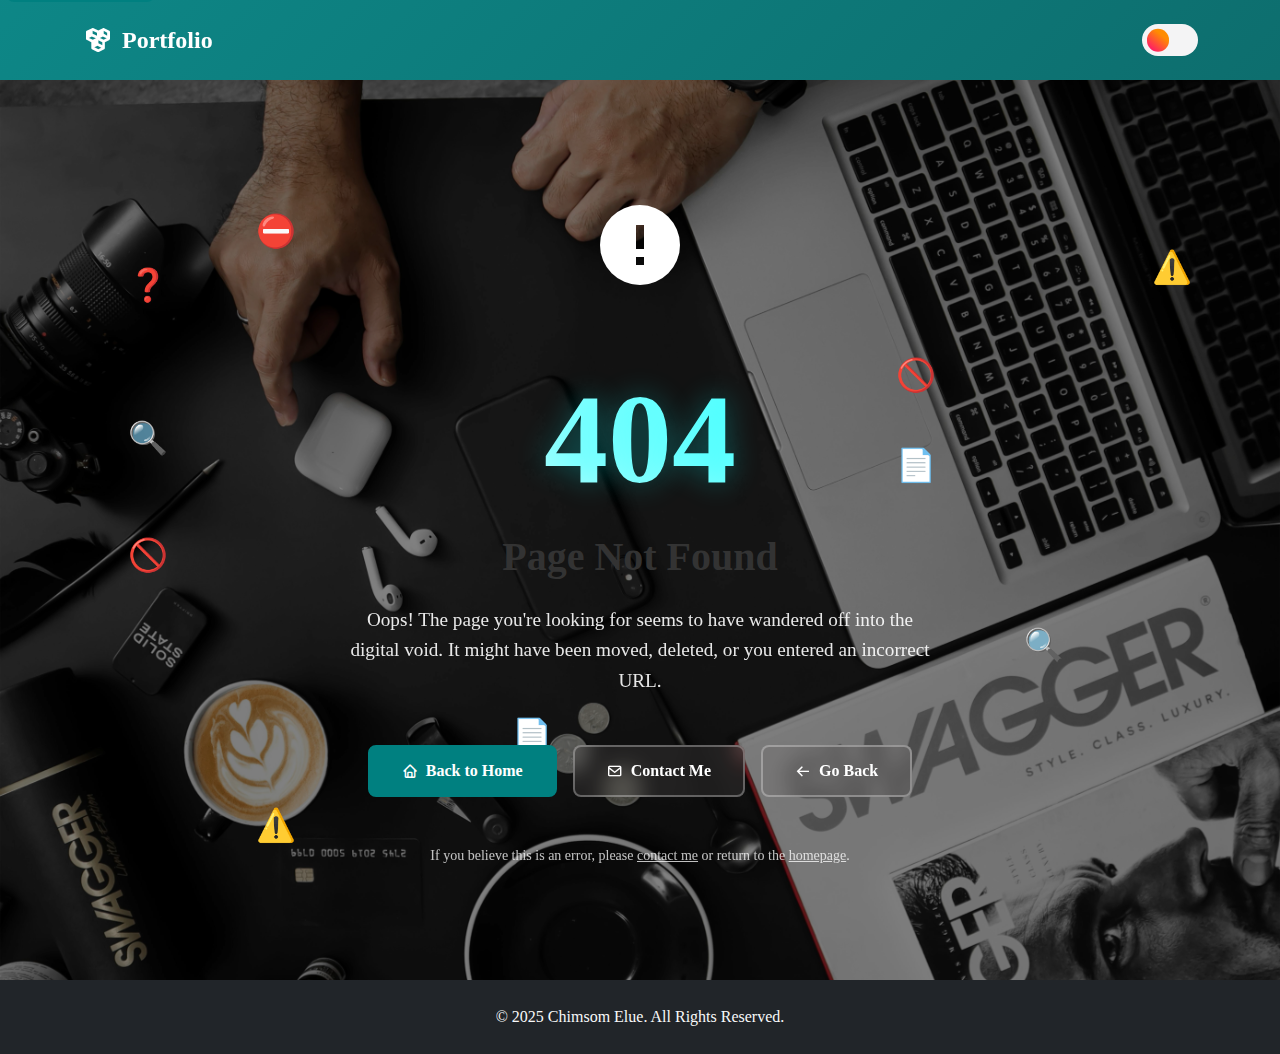
<file: 404page.html>
<!DOCTYPE html>
<html lang="en">

<head>
  <meta charset="UTF-8">
  <meta name="viewport" content="width=device-width, initial-scale=1.0">
  <meta name="description" content="Page Not Found - Chimsom Elue Portfolio">
  <title>404 - Page Not Found | Chimsom Elue</title>
  <link rel="stylesheet" href="css/bootstrap.css">
  <link href='https://unpkg.com/boxicons@2.1.4/css/boxicons.min.css' rel='stylesheet'>
  <link rel="stylesheet" href="css/styles.css">
  <link rel="icon" type="image/x-icon" href="assets/images/favicon.ico">

  <style>
    .error-section {
      min-height: 100vh;
      display: flex;
      align-items: center;
      background: linear-gradient(135deg, var(--primary-color), #004d4d);
      position: relative;
      overflow: hidden;
    }

    .error-section::before {
      content: '';
      position: absolute;
      top: 0;
      left: 0;
      right: 0;
      bottom: 0;
      background: url('assets/images/pic2.jpg') no-repeat center center;
      background-size: cover;
      filter: brightness(50%);
    }

    .error-content {
      position: relative;
      z-index: 2;
      text-align: center;
      color: white;
    }

    .error-code {
      font-size: 8rem;
      font-weight: 800;
      margin-bottom: 1rem;
      background: linear-gradient(45deg, #ffffff, #00ffff);
      -webkit-background-clip: text;
      -webkit-text-fill-color: transparent;
      background-clip: text;
      text-shadow: 0 0 30px rgba(0, 255, 255, 0.3);
    }

    .error-title {
      font-size: 2.5rem;
      margin-bottom: 1.5rem;
      font-weight: 600;
    }

    .error-description {
      font-size: 1.2rem;
      margin-bottom: 3rem;
      opacity: 0.9;
      max-width: 600px;
      margin-left: auto;
      margin-right: auto;
    }

    .error-animation {
      font-size: 6rem;
      margin-bottom: 2rem;
      animation: float 3s ease-in-out infinite;
    }

    @keyframes float {

      0%,
      100% {
        transform: translateY(0px);
      }

      50% {
        transform: translateY(-20px);
      }
    }

    .error-actions {
      display: flex;
      gap: 1rem;
      justify-content: center;
      flex-wrap: wrap;
    }

    .btn-home {
      background: rgba(112, 103, 103, 0.2);
      backdrop-filter: blur(10px);
      border: 2px solid rgba(255, 255, 255, 0.3);
      color: white;
    }

    .btn-home:hover {
      background: rgba(255, 255, 255, 0.3);
      border-color: rgba(255, 255, 255, 0.5);
      transform: translateY(-2px);
    }

    .floating-elements {
      position: absolute;
      width: 100%;
      height: 100%;
      top: 0;
      left: 0;
      pointer-events: none;
    }

    .floating-element {
      position: absolute;
      font-size: 2rem;
      opacity: 1;
      animation: floatRandom 10s infinite linear;
    }

    @keyframes floatRandom {
      0% {
        transform: translate(0, 0) rotate(0deg);
      }

      25% {
        transform: translate(100px, 50px) rotate(90deg);
      }

      50% {
        transform: translate(50px, 100px) rotate(180deg);
      }

      75% {
        transform: translate(-50px, 50px) rotate(270deg);
      }

      100% {
        transform: translate(0, 0) rotate(360deg);
      }
    }

    .floating-element:nth-child(1) {
      top: 20%;
      left: 10%;
      animation-duration: 15s;
    }

    .floating-element:nth-child(2) {
      top: 60%;
      left: 80%;
      animation-duration: 12s;
      animation-delay: -2s;
    }

    .floating-element:nth-child(3) {
      top: 80%;
      left: 20%;
      animation-duration: 18s;
      animation-delay: -5s;
    }

    .floating-element:nth-child(4) {
      top: 30%;
      left: 70%;
      animation-duration: 14s;
      animation-delay: -7s;
    }

    .floating-element:nth-child(5) {
      top: 70%;
      left: 40%;
      animation-duration: 16s;
      animation-delay: -3s;
    }

    .floating-element:nth-child(6) {
      top: 14%;
      left: 20%;
      animation-duration: 15s;
    }

    .floating-element:nth-child(7) {
      top: 37%;
      left: 10%;
      animation-duration: 12s;
      animation-delay: -2s;
    }

    .floating-element:nth-child(8) {
      top: 18%;
      left: 90%;
      animation-duration: 18s;
      animation-delay: -5s;
    }

    .floating-element:nth-child(9) {
      top: 50%;
      left: 10%;
      animation-duration: 14s;
      animation-delay: -7s;
    }

    .floating-element:nth-child(10) {
      top: 40%;
      left: 70%;
      animation-duration: 16s;
      animation-delay: -3s;
    }

    @media (max-width: 768px) {
      .error-code {
        font-size: 6rem;
      }

      .error-title {
        font-size: 2rem;
      }

      .error-description {
        font-size: 1.1rem;
        padding: 0 1rem;
      }

      .error-animation {
        font-size: 4rem;
      }

      .error-actions {
        flex-direction: column;
        align-items: center;
      }

      .btn {
        width: 200px;
      }
    }

    @media (max-width: 576px) {
      .error-code {
        font-size: 4rem;
      }

      .error-title {
        font-size: 1.5rem;
      }

      .error-description {
        font-size: 1rem;
      }

      .error-animation {
        font-size: 3rem;
      }
    }
  </style>
</head>

<body class="light-mode">
  <a href="#main-content" class="skip-link">Skip to main content</a>

  <header>
    <nav class="navbar navbar-expand-lg navbar-dark custom-navbar">
      <div class="container">
        <a class="navbar-brand d-flex align-items-center" href="index.html">
          <i class='bx bxs-component bx-flip-vertical bx-spin brand-icon' aria-hidden="true"></i>
          <span class="brand-text ms-2">Portfolio</span>
        </a>

        <div class="theme-toggle ms-auto">
          <label class="switch" for="themeToggle" aria-label="Toggle dark mode">
            <input type="checkbox" id="themeToggle">
            <span class="slider"></span>
          </label>
        </div>
      </div>
    </nav>
  </header>

  <main id="main-content">
    <section class="error-section">
      <div class="floating-elements">
        <div class="floating-element">❓</div>
        <div class="floating-element">🔍</div>
        <div class="floating-element">⚠️</div>
        <div class="floating-element">🚫</div>
        <div class="floating-element">📄</div>
        <div class="floating-element">⛔</div>
        <div class="floating-element">🔍</div>
        <div class="floating-element">⚠️</div>
        <div class="floating-element">🚫</div>
        <div class="floating-element">📄</div>
      </div>

      <div class="container">
        <div class="row justify-content-center">
          <div class="col-lg-8">
            <div class="error-content">
              <div class="error-animation">
                <i class='bx bxs-error-circle'></i>
              </div>
              <h1 class="error-code">404</h1>

              <h2 class="error-title">Page Not Found</h2>

              <p class="error-description">
                Oops! The page you're looking for seems to have wandered off into the digital void.
                It might have been moved, deleted, or you entered an incorrect URL.
              </p>
              <div class="error-actions">
                <a href="index.html" class="btn btn-primary">
                  <i class='bx bx-home me-2'></i>Back to Home
                </a>
                <a href="index.html#contact" class="btn btn-home">
                  <i class='bx bx-envelope me-2'></i>Contact Me
                </a>
                <button onclick="history.back()" class="btn btn-home">
                  <i class='bx bx-arrow-back me-2'></i>Go Back
                </button>
              </div>

              <div class="mt-5">
                <p class="small opacity-75">
                  If you believe this is an error, please <a href="index.html#contact"
                    class="text-white text-decoration-underline">contact me</a>
                  or return to the <a href="index.html" class="text-white text-decoration-underline">homepage</a>.
                </p>
              </div>
            </div>
          </div>
        </div>
      </div>
    </section>
  </main>

  <footer class="footer bg-dark text-light">
    <div class="container py-4">
      <div class="footer-bottom text-center">
        <p class="mb-0">&copy; 2025 Chimsom Elue. All Rights Reserved.</p>
      </div>
    </div>
  </footer>
  <script src="js/script.js"></script>

  <script>
    document.addEventListener('DOMContentLoaded', function () {
      const themeToggle = document.getElementById('themeToggle');
      const body = document.body;

      function setTheme(theme) {
        body.classList.remove('light-mode', 'dark-mode');
        body.classList.add(theme);
        themeToggle.checked = theme === 'dark-mode';
        localStorage.setItem('portfolio-theme', theme);
      }

      const savedTheme = localStorage.getItem('portfolio-theme');
      if (savedTheme) {
        setTheme(savedTheme);
      } else {
        setTheme('light-mode');
      }

      themeToggle.addEventListener('change', function () {
        if (this.checked) {
          setTheme('dark-mode');
        } else {
          setTheme('light-mode');
        }
      });
    });
  </script>
</body>

</html>
</file>
<file: css/styles.css>
/* css constant variables */
:root {
  --primary-color: #008080;
  --primary-dark: #006666;
  --primary-light: #00a3a3;
  --text-dark: #333333;
  --text-light: #666666;
  --bg-light: #ffffff;
  --bg-dark: #121212;
  --bg-card-light: #f8f9fa;
  --bg-card-dark: #1e1e1e;
  --border-light: #e9ecef;
  --border-dark: #333333;
  --shadow: 0 4px 6px rgba(0, 0, 0, 0.1);
  --shadow-lg: 0 10px 25px rgba(0, 0, 0, 0.15);
  --transition: all 0.3s ease;
  --border-radius: 8px;
}

.dark-mode {
  --bg-primary: var(--bg-dark);
  --bg-secondary: var(--bg-card-dark);
  --text-primary: #ffffff;
  --text-secondary: #cccccc;
  --border-color: var(--border-dark);
}

.light-mode {
  --bg-primary: var(--bg-light);
  --bg-secondary: var(--bg-card-light);
  --text-primary: var(--text-dark);
  --text-secondary: var(--text-light);
  --border-color: var(--border-light);
}

* {
  margin: 0;
  padding: 0;
  box-sizing: border-box;
}

html {
  scroll-behavior: smooth;
  font-size: 16px;
}

body {
  font-family: "Times New Roman", Times, serif;
  line-height: 1.6;
  color: var(--text-primary);
  background-color: var(--bg-primary);
  transition: var(--transition);
  overflow-x: hidden;
}

.skip-link {
  position: absolute;
  top: -40px;
  left: 6px;
  background: var(--primary-color);
  color: white;
  padding: 8px;
  text-decoration: none;
  z-index: 10000;
  border-radius: var(--border-radius);
}

.skip-link:focus {
  top: 6px;
}

.visually-hidden {
  position: absolute;
  width: 1px;
  height: 1px;
  padding: 0;
  margin: -1px;
  overflow: hidden;
  clip: rect(0, 0, 0, 0);
  white-space: nowrap;
  border: 0;
}

h1,
h2,
h3,
h4,
h5,
h6 {
  font-weight: 700;
  line-height: 1.2;
  margin-bottom: 0.5em;
  color: var(--text-primary);
}

.section-title {
  font-size: 2.5rem;
  margin-bottom: 1rem;
}

.section-subtitle {
  font-size: 1rem;
  text-transform: uppercase;
  letter-spacing: 2px;
  color: var(--primary-color);
  margin-bottom: 0.5rem;
  font-weight: 600;
}

.section-description {
  font-size: 1.1rem;
  color: var(--text-secondary);
  margin-bottom: 2rem;
}

/* Layout & Sections */
.section-padding {
  padding: 5rem 0;
}

.bg-light {
  background-color: var(--bg-secondary) !important;
}

.custom-navbar {
  background: linear-gradient(
    135deg,
    rgba(0, 128, 128, 0.95),
    rgba(0, 102, 102, 0.95)
  ) !important;
  backdrop-filter: blur(10px);
  padding: 1rem 0;
  transition: var(--transition);
}

.brand-icon {
  color: #ffffff;
  font-size: 2rem;
}

.brand-text {
  font-size: 1.5rem;
  font-weight: bold;
  color: #ffffff;
}

.navbar-nav .nav-link {
  color: #ffffff !important;
  font-weight: 500;
  padding: 0.5rem 1rem;
  margin: 0 0.25rem;
  border-radius: var(--border-radius);
  transition: var(--transition);
}

.navbar-nav .nav-link:hover,
.navbar-nav .nav-link.active {
  background-color: rgba(255, 255, 255, 0.1);
  transform: translateY(-2px);
}

/* ===== Theme Toggle ===== */
.theme-toggle {
  display: flex;
  align-items: center;
}

.switch {
  --width-of-switch: 3.5em;
  --height-of-switch: 2em;
  --size-of-icon: 1.4em;
  --slider-offset: 0.3em;
  position: relative;
  width: var(--width-of-switch);
  height: var(--height-of-switch);
  display: inline-block;
}

.switch input {
  opacity: 0;
  width: 0;
  height: 0;
}

.slider {
  position: absolute;
  cursor: pointer;
  top: 0;
  left: 0;
  right: 0;
  bottom: 0;
  background-color: #f4f4f5;
  transition: 0.4s;
  border-radius: 30px;
}

.slider:before {
  position: absolute;
  content: "";
  height: var(--size-of-icon, 1.4em);
  width: var(--size-of-icon, 1.4em);
  border-radius: 20px;
  left: var(--slider-offset, 0.3em);
  top: 50%;
  transform: translateY(-50%);
  background: linear-gradient(40deg, #ff0080, #ff8c00 70%);
  transition: 0.4s;
}

input:checked + .slider {
  background-color: #303136;
}

input:checked + .slider:before {
  left: calc(100% - (var(--size-of-icon, 1.4em) + var(--slider-offset, 0.3em)));
  background: #303136;
  box-shadow: inset -3px -2px 5px -2px #8983f7, inset -10px -4px 0 0 #a3dafb;
}

/* hero */
.hero-section {
  position: relative;
  height: 100vh;
  display: flex;
  align-items: center;
  overflow: hidden;
}

.hero-video {
  position: absolute;
  top: 0;
  left: 0;
  width: 100%;
  height: 100%;
  z-index: -2;
}

.hero-video video {
  width: 100%;
  height: 100%;
  object-fit: cover;
}

.video-overlay {
  position: absolute;
  top: 0;
  left: 0;
  width: 100%;
  height: 100%;
  background: linear-gradient(
    135deg,
    rgba(0, 128, 128, 0.7),
    rgba(0, 0, 0, 0.5)
  );
  z-index: -1;
}

.hero-content {
  position: relative;
  z-index: 1;
  color: #ffffff;
}

.hero-greeting {
  font-size: 1.5rem;
  margin-bottom: 0.5rem;
  opacity: 0.9;
}

.hero-name {
  font-size: 4rem;
  font-weight: 800;
  margin-bottom: 1rem;
  background: linear-gradient(45deg, #ffffff, #00ffff);
  -webkit-background-clip: text;
  -webkit-text-fill-color: transparent;
  background-clip: text;
}

.hero-roles {
  margin-bottom: 2rem;
  height: 60px;
  position: relative;
}

.role {
  position: absolute;
  top: 0;
  left: 0;
  font-size: 2rem;
  font-weight: 600;
  color: transparent;
  -webkit-text-stroke: 1px #00ffff;
  opacity: 0;
  transform: translateY(20px);
  animation: roleCycle 16s infinite;
}

/* Individual animation delays for each role */
.role:nth-child(1) {
  animation-delay: 0s;
}
.role:nth-child(2) {
  animation-delay: 4s;
}
.role:nth-child(3) {
  animation-delay: 8s;
}
.role:nth-child(4) {
  animation-delay: 12s;
}

@keyframes roleCycle {
  0% {
    opacity: 0;
    transform: translateY(20px);
  }
  5% {
    opacity: 1;
    transform: translateY(0);
  }
  20% {
    opacity: 1;
    transform: translateY(0);
  }
  25% {
    opacity: 0;
    transform: translateY(-20px);
  }
  100% {
    opacity: 0;
    transform: translateY(-20px);
  }
}

/* Text fill animation for each role */
.role::before {
  content: attr(data-text);
  position: absolute;
  top: 0;
  left: 0;
  width: 0;
  height: 100%;
  color: #00ffff;
  -webkit-text-stroke: 0;
  border-right: 2px solid #00ffff;
  overflow: hidden;
  animation: fillText 4s linear infinite;
}

/* Individual text fill delays */
.role:nth-child(1)::before {
  animation-delay: 0.5s;
}
.role:nth-child(2)::before {
  animation-delay: 4.5s;
}
.role:nth-child(3)::before {
  animation-delay: 8.5s;
}
.role:nth-child(4)::before {
  animation-delay: 12.5s;
}

@keyframes fillText {
  0%,
  20% {
    width: 0;
  }
  70%,
  90% {
    width: 100%;
  }
  100% {
    width: 0;
  }
}

.hero-description {
  font-size: 1.2rem;
  margin-bottom: 2rem;
  max-width: 600px;
  opacity: 0.9;
}

.hero-actions {
  display: flex;
  gap: 1rem;
  flex-wrap: wrap;
}

.btn {
  padding: 0.75rem 2rem;
  border-radius: var(--border-radius);
  font-weight: 600;
  text-decoration: none;
  display: inline-flex;
  align-items: center;
  justify-content: center;
  transition: var(--transition);
  border: 2px solid transparent;
  cursor: pointer;
}

.btn-primary {
  background-color: var(--primary-color);
  color: #ffffff;
  border-color: var(--primary-color);
}

.btn-primary:hover {
  background-color: var(--primary-dark);
  border-color: var(--primary-dark);
  transform: translateY(-2px);
  box-shadow: var(--shadow-lg);
}

.btn-outline {
  background-color: transparent;
  color: #ffffff;
  border-color: #ffffff;
}

.btn-outline:hover {
  background-color: #ffffff;
  color: var(--primary-color);
  transform: translateY(-2px);
}

.btn-sm {
  padding: 0.5rem 1rem;
  font-size: 0.875rem;
}

/* about me */
.profile-image {
  display: flex;
  justify-content: center;
  align-items: center;
  padding: 2rem;
}

.image-frame {
  position: relative;
  width: 300px;
  height: 300px;
  border-radius: 50%;
  padding: 8px;
  display: flex;
  justify-content: center;
  align-items: center;
  overflow: hidden;
}

.image-frame::before,
.image-frame::after {
  content: "";
  position: absolute;
  width: 400px;
  height: 400px;
  background: conic-gradient(
    transparent,
    transparent,
    transparent,
    var(--primary-color)
  );
  transform: rotate(0deg);
  animation: rotate-border 10s linear infinite;
}

@keyframes rotate-border {
  100% {
    transform: rotate(360deg);
  }
}

.image-frame::after {
  animation-delay: -5s;
}

.image-frame img {
  position: relative;
  width: 100%;
  height: 100%;
  border-radius: 50%;
  object-fit: cover;
  z-index: 1;
}

.bio-quote {
  border-left: 4px solid var(--primary-color);
  padding-left: 1.5rem;
  margin: 2rem 0;
  font-style: italic;
  color: var(--text-secondary);
}

.section-divider {
  border: none;
  height: 2px;
  background: linear-gradient(
    to right,
    transparent,
    var(--primary-color),
    transparent
  );
  margin: 2rem 0;
}

.personal-info p {
  margin-bottom: 0.5rem;
  display: flex;
}

.personal-info strong {
  min-width: 80px;
  color: var(--primary-color);
}

.social-icons a {
  display: inline-flex;
  align-items: center;
  justify-content: center;
  width: 40px;
  height: 40px;
  background-color: var(--bg-secondary);
  border-radius: 50%;
  color: var(--text-primary);
  text-decoration: none;
  transition: var(--transition);
}

.social-icons a:hover {
  background-color: var(--primary-color);
  color: #ffffff;
  transform: translateY(-2px);
}

.skills-image img {
  width: 100%;
  height: auto;
  border-radius: var(--border-radius);
  box-shadow: var(--shadow);
}

.skill-header {
  display: flex;
  justify-content: space-between;
  align-items: center;
  margin-bottom: 0.5rem;
}

.skill-name {
  font-size: 1.1rem;
  font-weight: 600;
  margin: 0;
}

.skill-percentage {
  color: var(--primary-color);
  font-weight: 600;
}

.progress {
  height: 8px;
  background-color: var(--bg-secondary);
  border-radius: 10px;
  overflow: hidden;
}

.progress-bar {
  background-color: var(--primary-color);
  border-radius: 10px;
  transition: width 1s ease-in-out;
}

.project-card {
  background-color: var(--bg-secondary);
  border-radius: var(--border-radius);
  overflow: hidden;
  box-shadow: var(--shadow);
  transition: var(--transition);
  height: 100%;
}

.project-card:hover {
  transform: translateY(-5px);
  box-shadow: var(--shadow-lg);
}

.project-image {
  position: relative;
  overflow: hidden;
  margin: 0;
}

.project-image img {
  width: 100%;
  height: 250px;
  object-fit: cover;
  transition: var(--transition);
}

.project-card:hover .project-image img {
  transform: scale(1.05);
}

.project-overlay {
  position: absolute;
  top: 0;
  left: 0;
  width: 100%;
  height: 100%;
  background: rgba(0, 128, 128, 0.9);
  display: flex;
  align-items: center;
  justify-content: center;
  opacity: 0;
  transition: var(--transition);
}

.project-card:hover .project-overlay {
  opacity: 1;
}

.project-actions {
  display: flex;
  gap: 0.5rem;
}

.project-title {
  font-size: 1.25rem;
  margin-bottom: 0.5rem;
  color: var(--text-primary);
}

.project-description {
  color: var(--text-secondary);
  margin-bottom: 1rem;
}

.project-tech {
  display: flex;
  flex-wrap: wrap;
  gap: 0.5rem;
}

.tech-tag {
  background-color: var(--primary-color);
  color: #ffffff;
  padding: 0.25rem 0.75rem;
  border-radius: 20px;
  font-size: 0.875rem;
  font-weight: 500;
}

.blog-card {
  background-color: var(--bg-secondary);
  border-radius: var(--border-radius);
  overflow: hidden;
  box-shadow: var(--shadow);
  transition: var(--transition);
  height: 100%;
}

.blog-card:hover {
  transform: translateY(-5px);
  box-shadow: var(--shadow-lg);
}

.blog-image {
  margin: 0;
  overflow: hidden;
}

.blog-image img {
  width: 100%;
  height: 200px;
  object-fit: cover;
  transition: var(--transition);
}

.blog-card:hover .blog-image img {
  transform: scale(1.05);
}

.blog-title {
  font-size: 1.25rem;
  margin-bottom: 0.75rem;
  color: var(--text-primary);
}

.blog-excerpt {
  color: var(--text-secondary);
  margin-bottom: 1rem;
}

.contact-intro {
  max-width: 800px;
  margin: 0 auto 3rem;
  text-align: center;
  color: var(--text-secondary);
  font-style: italic;
}

.contact-form {
  background-color: var(--bg-secondary);
  padding: 2rem;
  border-radius: var(--border-radius);
  box-shadow: var(--shadow);
}

.form-group {
  margin-bottom: 1.5rem;
}

.form-label {
  display: block;
  margin-bottom: 0.5rem;
  font-weight: 600;
  color: var(--text-primary);
}

.form-control {
  width: 100%;
  padding: 0.75rem 1rem;
  border: 2px solid var(--border-color);
  border-radius: var(--border-radius);
  background-color: var(--bg-primary);
  color: var(--text-primary);
  transition: var(--transition);
}

.form-control:focus {
  outline: none;
  border-color: var(--primary-color);
  box-shadow: 0 0 0 3px rgba(0, 128, 128, 0.1);
}

.footer {
  background-color: var(--bg-dark);
  color: #ffffff;
}

.footer-brand h4 {
  color: #ffffff;
  margin-bottom: 0;
}

.footer-links a {
  color: #cccccc;
  text-decoration: none;
  transition: var(--transition);
}

.footer-links a:hover {
  color: #ffffff;
  padding-left: 0.5rem;
}

.newsletter-text {
  font-size: 0.875rem;
  color: #cccccc;
}

/* ===== Responsive Design ===== */
@media (max-width: 768px) {
  .hero-name {
    font-size: 2.5rem;
  }

  .hero-roles {
    height: 50px;
  }

  .role {
    font-size: 1.5rem;
  }

  .section-title {
    font-size: 2rem;
  }

  .hero-actions {
    flex-direction: column;
    align-items: flex-start;
  }

  .navbar-collapse {
    background-color: rgba(0, 128, 128, 0.95);
    padding: 1rem;
    border-radius: var(--border-radius);
    margin-top: 1rem;
  }
}

@media (max-width: 576px) {
  .section-padding {
    padding: 3rem 0;
  }

  .hero-name {
    font-size: 2rem;
  }

  .hero-description {
    font-size: 1rem;
  }

  .hero-roles {
    height: 40px;
  }

  .role {
    font-size: 1.25rem;
  }

  .image-frame {
    width: 250px;
    height: 250px;
  }
}

/* ===== Scroll Animations ===== */
.skill-item,
.project-card,
.blog-card {
  opacity: 0;
  transform: translateY(30px);
  transition: opacity 0.6s ease, transform 0.6s ease;
}

.animate-in {
  opacity: 1;
  transform: translateY(0);
}

@keyframes slideInRight {
  from {
    transform: translateX(100%);
    opacity: 0;
  }
  to {
    transform: translateX(0);
    opacity: 1;
  }
}

@keyframes slideOutRight {
  from {
    transform: translateX(0);
    opacity: 1;
  }
  to {
    transform: translateX(100%);
    opacity: 0;
  }
}
</file>
